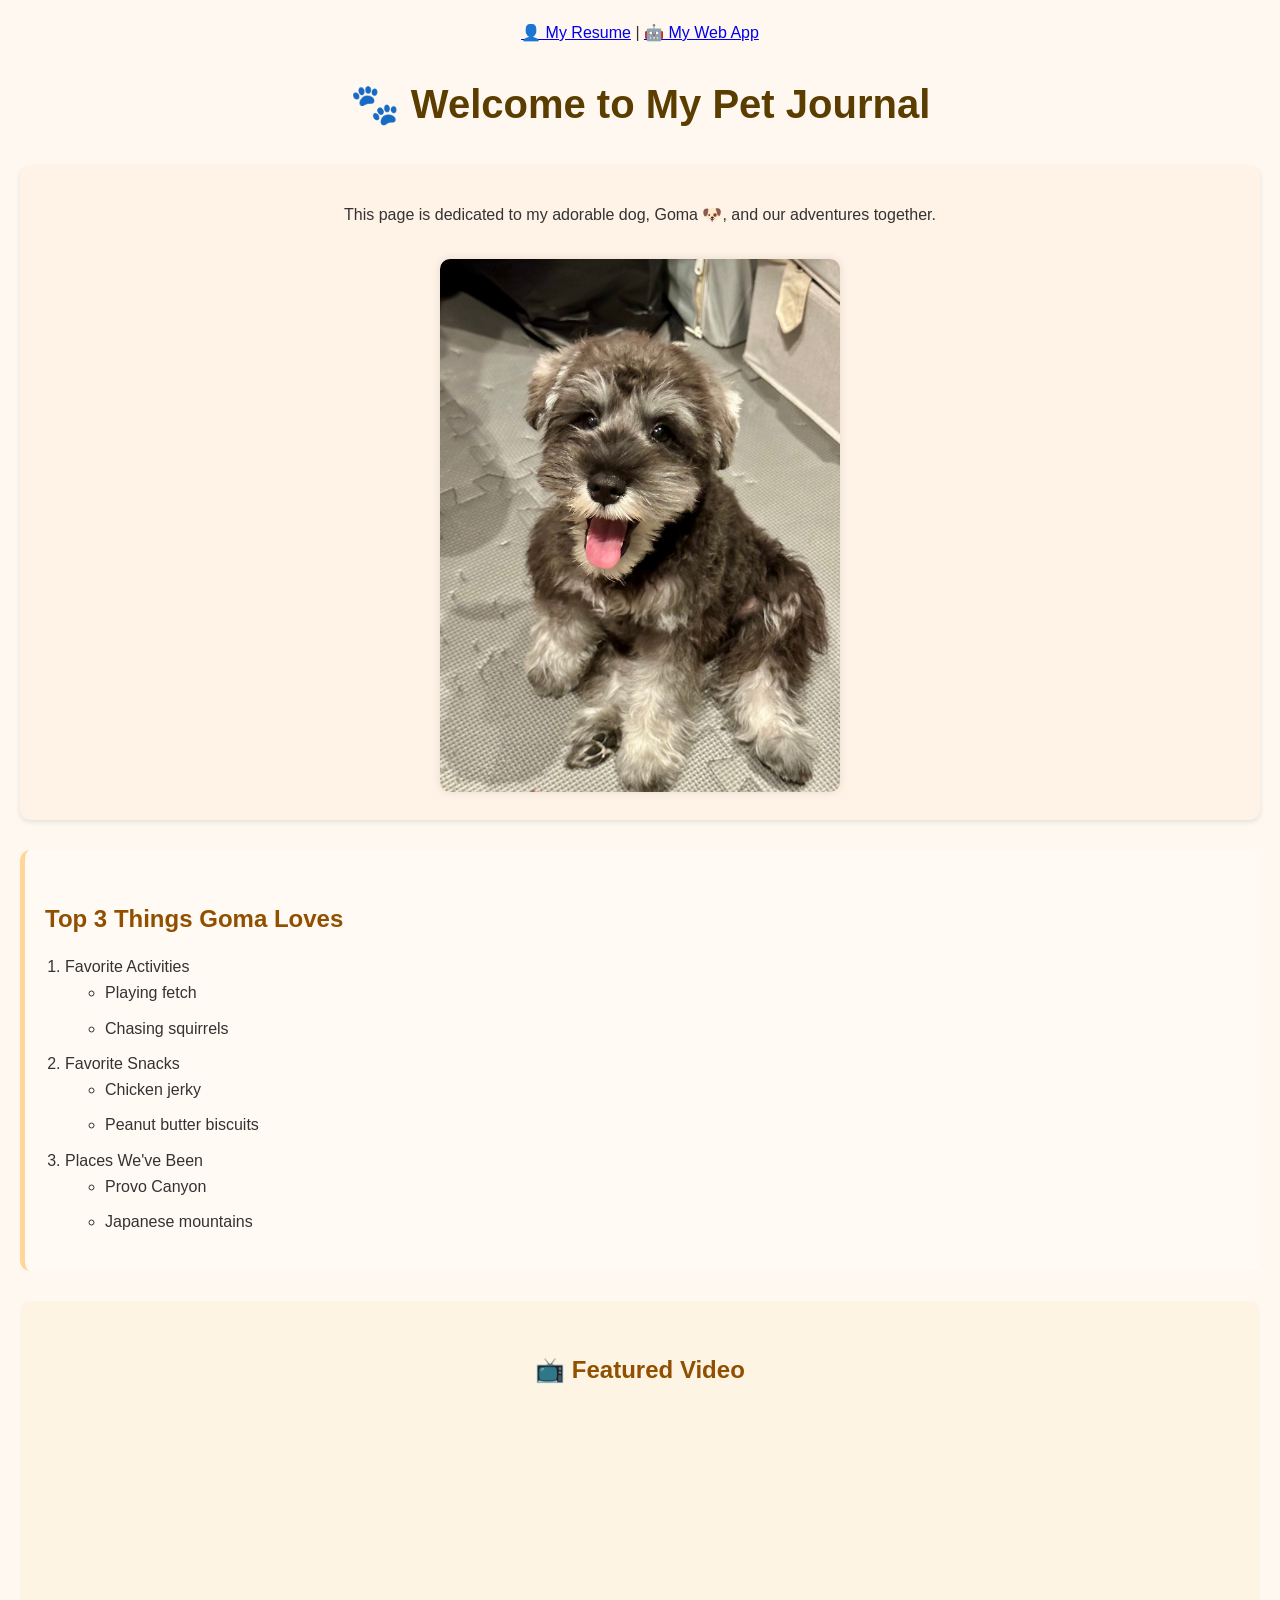
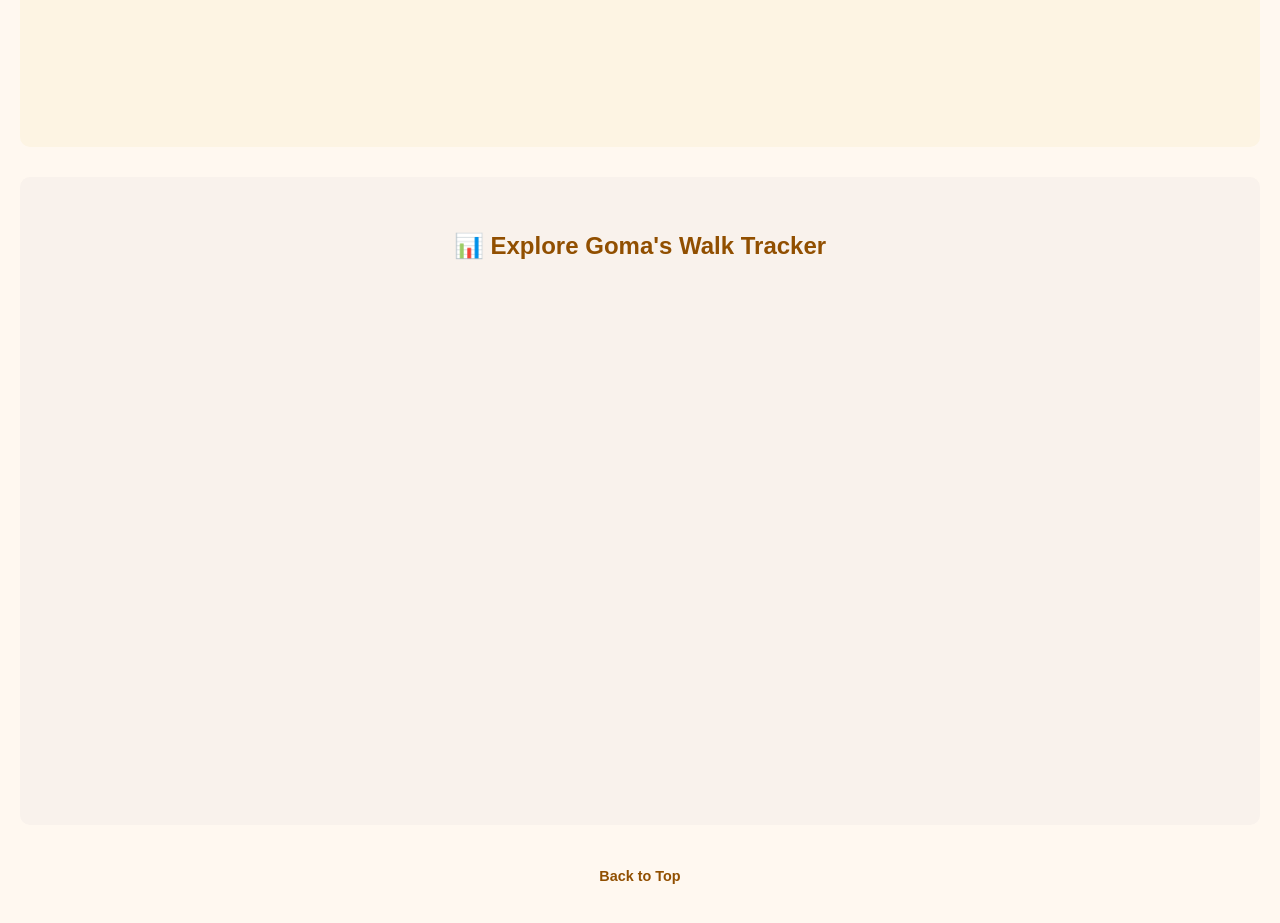
<file: index.html>
<!DOCTYPE html>
<html lang="en">
<head>
  <meta charset="UTF-8" />
  <meta name="viewport" content="width=device-width, initial-scale=1.0" />
  <title>My Pet Journal</title>
  <link rel="stylesheet" href="custom.css" />
</head>
<body>
  <div id="top"></div>

  <!-- 🧭 Navigation -->
  <nav style="text-align: center; margin-bottom: 20px;">
    <a href="resume.html">👤 My Resume</a> |
    <a href="webapp.html">🤖 My Web App</a>
  </nav>

  <h1>🐾 Welcome to My Pet Journal</h1>

  <div class="intro-block">
    <p>This page is dedicated to my adorable dog, Goma 🐶, and our adventures together.</p>
    <img src="images/space.jpg" alt="Goma in the park" width="400" />
  </div>

  <div class="list-block">
    <h2>Top 3 Things Goma Loves</h2>
    <ol>
      <li>Favorite Activities
        <ul>
          <li>Playing fetch</li>
          <li>Chasing squirrels</li>
        </ul>
      </li>
      <li>Favorite Snacks
        <ul>
          <li>Chicken jerky</li>
          <li>Peanut butter biscuits</li>
        </ul>
      </li>
      <li>Places We've Been
        <ul>
          <li>Provo Canyon</li>
          <li>Japanese mountains</li>
        </ul>
      </li>
    </ol>
  </div>

  <div id="myvideo" class="video-block">
    <h2>📺 Featured Video</h2>
    <iframe width="560" height="315" src="https://www.youtube.com/embed/tgbNymZ7vqY" frameborder="0" allowfullscreen></iframe>
  </div>

  <div class="tableau-block">
    <h2>📊 Explore Goma's Walk Tracker</h2>
    <div class='tableauPlaceholder' id='viz1744667338880' style='position: relative; width: 700px; height: 525px; margin: auto;'>
      <noscript>
        <a href='#'>
          <img alt='工作表 1 ' src='https://public.tableau.com/static/images/Go/GomaWalkTracker/1/1_rss.png' style='border: none' />
        </a>
      </noscript>
      <object class='tableauViz' style='display:none;'>
        <param name='host_url' value='https%3A%2F%2Fpublic.tableau.com%2F' />
        <param name='embed_code_version' value='3' />
        <param name='site_root' value='' />
        <param name='name' value='GomaWalkTracker/1' />
        <param name='tabs' value='no' />
        <param name='toolbar' value='yes' />
        <param name='static_image' value='https://public.tableau.com/static/images/Go/GomaWalkTracker/1/1.png' />
        <param name='animate_transition' value='yes' />
        <param name='display_static_image' value='yes' />
        <param name='display_spinner' value='yes' />
        <param name='display_overlay' value='yes' />
        <param name='display_count' value='yes' />
        <param name='language' value='zh-CN' />
      </object>
    </div>
    <script type='text/javascript'>
      var divElement = document.getElementById('viz1744667338880');
      var vizElement = divElement.getElementsByTagName('object')[0];
      vizElement.style.width = '700px';
      vizElement.style.height = '525px';
      var scriptElement = document.createElement('script');
      scriptElement.src = 'https://public.tableau.com/javascripts/api/viz_v1.js';
      vizElement.parentNode.insertBefore(scriptElement, vizElement);
    </script>
  </div>

  <footer>
    <p><a href="#top">Back to Top</a></p>
  </footer>
</body>
</html>
</file>
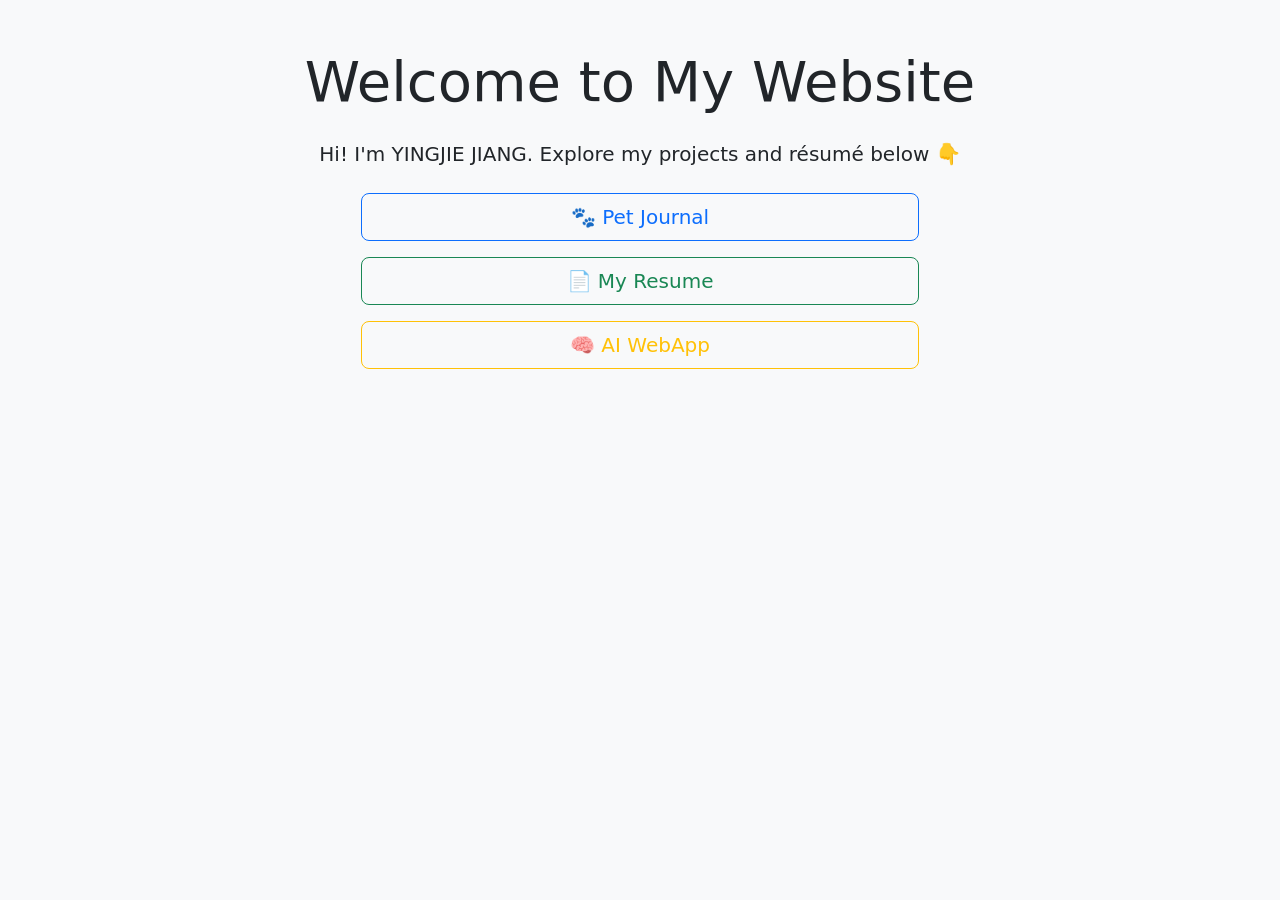
<file: bootstrap.html>
<!DOCTYPE html>
<html lang="en">
<head>
  <meta charset="UTF-8" />
  <meta name="viewport" content="width=device-width, initial-scale=1.0" />
  <title>Welcome - YINGJIE JIANG</title>
  <link href="https://cdn.jsdelivr.net/npm/bootstrap@5.3.2/dist/css/bootstrap.min.css" rel="stylesheet">
</head>
<body class="bg-light text-center p-5">
  <div class="container">
    <h1 class="display-4 mb-4">Welcome to My Website</h1>
    <p class="lead">Hi! I'm <strong>YINGJIE JIANG</strong>. Explore my projects and résumé below 👇</p>

    <div class="d-grid gap-3 col-6 mx-auto mt-4">
      <a class="btn btn-outline-primary btn-lg" href="index.html">🐾 Pet Journal</a>
      <a class="btn btn-outline-success btn-lg" href="resume.html">📄 My Resume</a>
      <a class="btn btn-outline-warning btn-lg" href="webapp.html">🧠 AI WebApp</a>
    </div>
  </div>
</body>
</html>
</file>
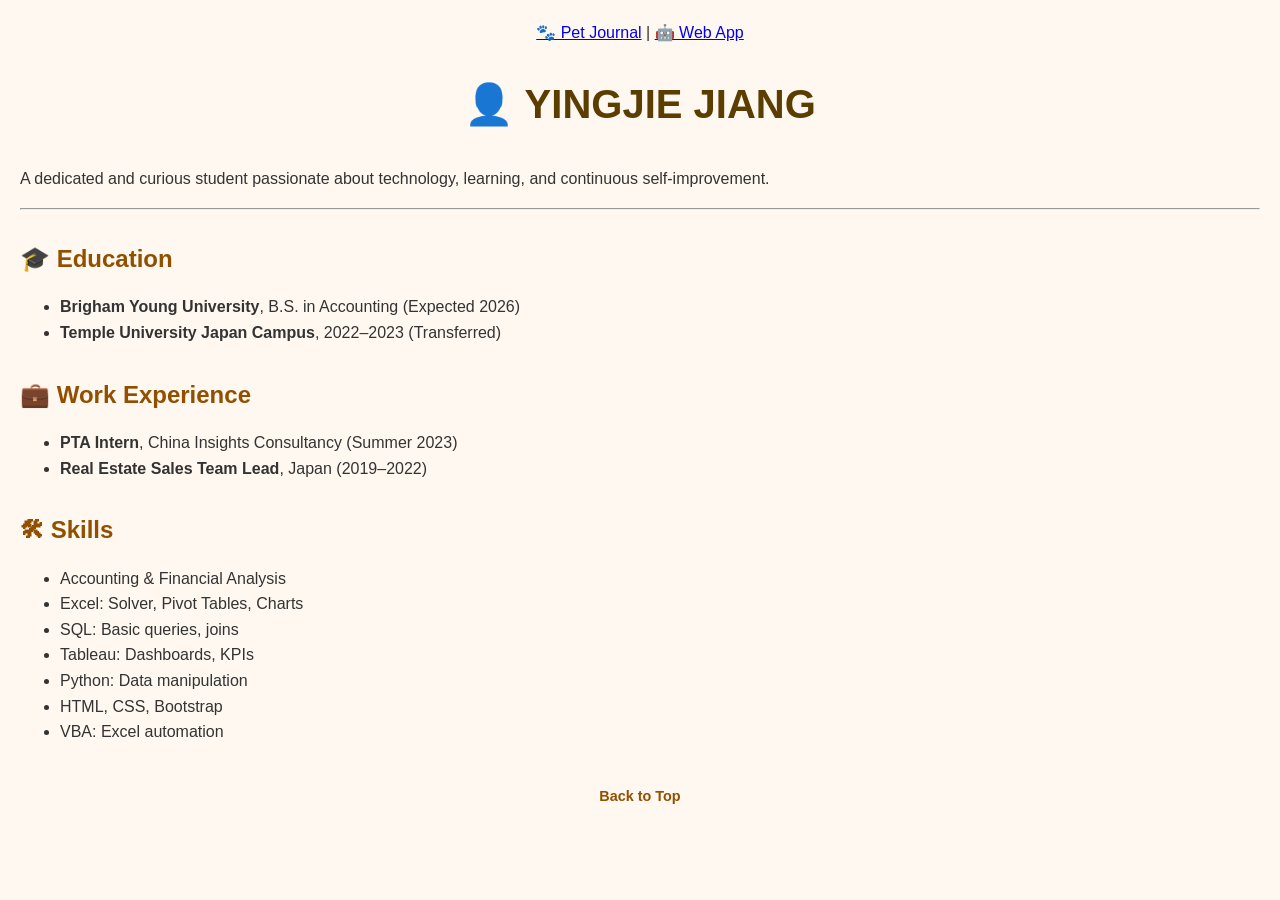
<file: resume.html>
<!DOCTYPE html>
<html lang="en">
<head>
  <meta charset="UTF-8" />
  <meta name="viewport" content="width=device-width, initial-scale=1.0"/>
  <title>My Resume</title>
  <link rel="stylesheet" href="custom.css" />
</head>
<body>
  <div id="top"></div>

  <!-- 🧭 Navigation -->
  <nav style="text-align: center; margin-bottom: 20px;">
    <a href="index.html">🐾 Pet Journal</a> |
    <a href="webapp.html">🤖 Web App</a>
  </nav>

  <h1>👤 YINGJIE JIANG</h1>
  <p>A dedicated and curious student passionate about technology, learning, and continuous self-improvement.</p>

  <hr />

  <h2>🎓 Education</h2>
  <ul>
    <li><strong>Brigham Young University</strong>, B.S. in Accounting (Expected 2026)</li>
    <li><strong>Temple University Japan Campus</strong>, 2022–2023 (Transferred)</li>
  </ul>

  <h2>💼 Work Experience</h2>
  <ul>
    <li><strong>PTA Intern</strong>, China Insights Consultancy (Summer 2023)</li>
    <li><strong>Real Estate Sales Team Lead</strong>, Japan (2019–2022)</li>
  </ul>

  <h2>🛠 Skills</h2>
  <ul>
    <li>Accounting & Financial Analysis</li>
    <li>Excel: Solver, Pivot Tables, Charts</li>
    <li>SQL: Basic queries, joins</li>
    <li>Tableau: Dashboards, KPIs</li>
    <li>Python: Data manipulation</li>
    <li>HTML, CSS, Bootstrap</li>
    <li>VBA: Excel automation</li>
  </ul>

  <footer>
    <p><a href="#top">Back to Top</a></p>
  </footer>
</body>
</html>
</file>
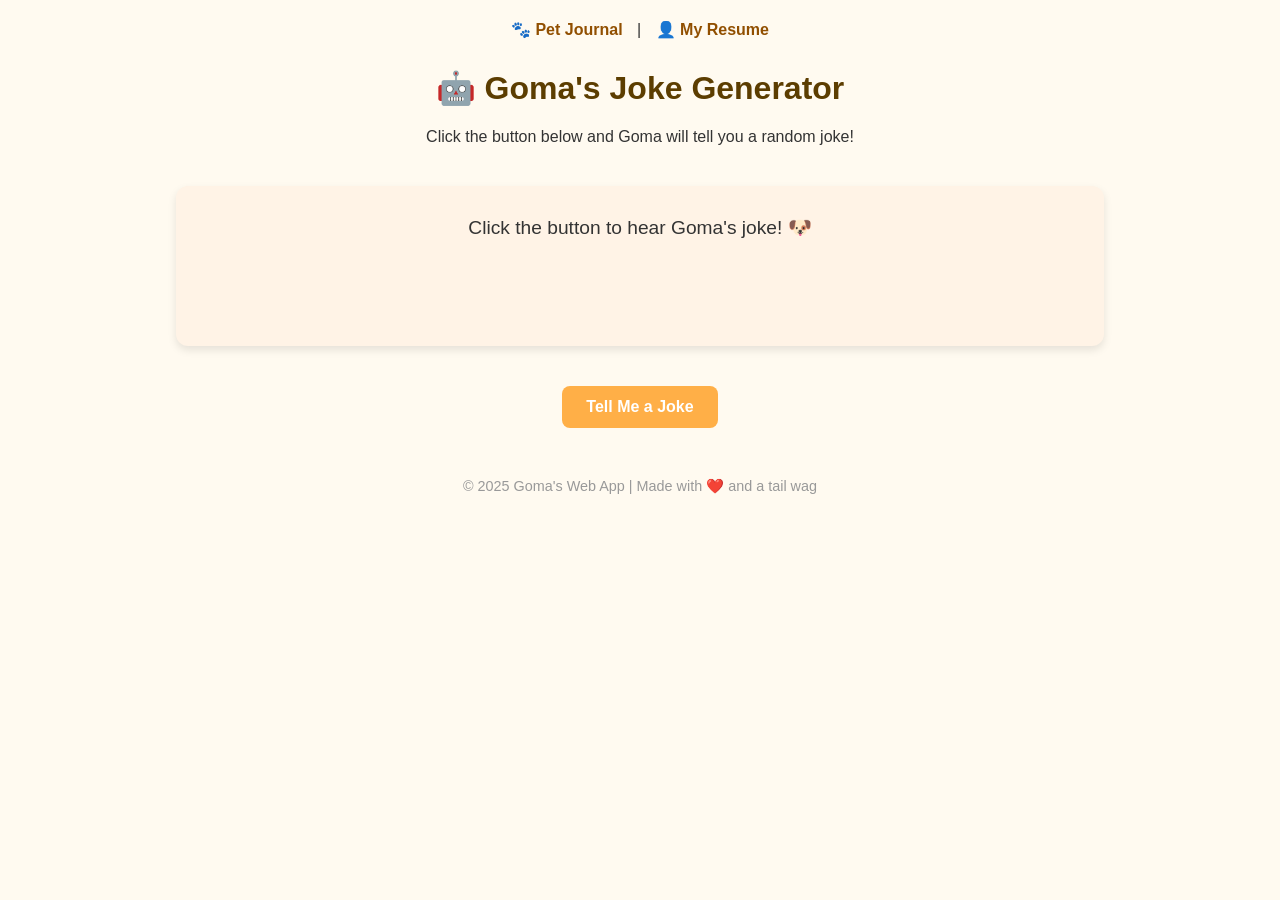
<file: webapp.html>
<!DOCTYPE html>
<html lang="en">
<head>
  <meta charset="UTF-8" />
  <meta name="viewport" content="width=device-width, initial-scale=1.0"/>
  <title>Goma's Joke Generator</title>
  <style>
    body {
      font-family: 'Segoe UI', Tahoma, Geneva, Verdana, sans-serif;
      background-color: #fffaf0;
      color: #333;
      margin: 0;
      padding: 20px;
      text-align: center;
    }

    nav {
      margin-bottom: 30px;
    }

    nav a {
      margin: 0 10px;
      text-decoration: none;
      color: #914f00;
      font-weight: bold;
    }

    h1 {
      color: #5c3d00;
    }

    .joke-box {
      background-color: #fff3e6;
      border-radius: 12px;
      padding: 30px;
      margin: 40px auto;
      width: 70%;
      box-shadow: 0 4px 8px rgba(0,0,0,0.1);
      font-size: 1.2em;
      transition: all 0.3s ease-in-out;
      min-height: 100px;
    }

    button {
      padding: 12px 24px;
      background-color: #ffaf47;
      border: none;
      border-radius: 8px;
      font-size: 1em;
      font-weight: bold;
      color: white;
      cursor: pointer;
      transition: background-color 0.3s ease;
    }

    button:hover {
      background-color: #e59500;
    }

    footer {
      margin-top: 50px;
      font-size: 0.9em;
      color: #999;
    }
  </style>
</head>
<body>

  <!-- 🧭 Navigation -->
  <nav>
    <a href="index.html">🐾 Pet Journal</a> |
    <a href="resume.html">👤 My Resume</a>
  </nav>

  <h1>🤖 Goma's Joke Generator</h1>
  <p>Click the button below and Goma will tell you a random joke!</p>

  <div class="joke-box" id="joke">
    Click the button to hear Goma's joke! 🐶
  </div>

  <button onclick="showJoke()">Tell Me a Joke</button>

  <footer>
    <p>&copy; 2025 Goma's Web App | Made with ❤️ and a tail wag</p>
  </footer>

  <script>
    const jokes = [
      "Why did the dog sit in the shade? Because he didn’t want to be a hot dog!",
      "What do you call a cold dog? A chili dog!",
      "What did the tree say to the dog? Bark!",
      "Why did Goma bring toilet paper to the party? Because he was a party pooper!",
      "I asked Goma if he wanted to go for a walk... he said pawsitively!"
    ];

    function showJoke() {
      const randomIndex = Math.floor(Math.random() * jokes.length);
      const jokeText = jokes[randomIndex];
      document.getElementById("joke").textContent = jokeText;
    }
  </script>

</body>
</html>
</file>
<file: custom.css>
/* 通用字体与背景设置 */
body {
    font-family: 'Segoe UI', Tahoma, Geneva, Verdana, sans-serif;
    background-color: #fff8f0;
    color: #333;
    margin: 0;
    padding: 20px;
    line-height: 1.6;
  }
  
  /* 顶部标题 */
  h1 {
    text-align: center;
    color: #5c3d00;
    font-size: 2.5em;
    margin-bottom: 30px;
  }
  
  /* 副标题 */
  h2 {
    color: #914f00;
    margin-top: 30px;
    margin-bottom: 15px;
  }
  
  /* 引言区 */
  .intro-block {
    text-align: center;
    background-color: #fff2e6;
    padding: 20px;
    border-radius: 10px;
    margin-bottom: 30px;
    box-shadow: 0 2px 5px rgba(0,0,0,0.1);
  }
  
  .intro-block img {
    margin-top: 15px;
    border-radius: 10px;
    box-shadow: 0 0 10px rgba(0,0,0,0.1);
  }
  
  /* 列表区域 */
  .list-block {
    background-color: #fffaf3;
    padding: 20px;
    border-left: 5px solid #ffd699;
    border-radius: 10px;
  }
  
  .list-block ol {
    padding-left: 20px;
  }
  
  .list-block li {
    margin-bottom: 10px;
  }
  
  /* 视频区域 */
  .video-block {
    background-color: #fdf4e3;
    padding: 20px;
    border-radius: 10px;
    text-align: center;
    margin-top: 30px;
  }
  
  .video-block iframe {
    border-radius: 10px;
  }
  
  /* Tableau 区块 */
  .tableau-block {
    background-color: #f9f2ec;
    padding: 20px;
    border-radius: 10px;
    margin-top: 30px;
    text-align: center;
  }
  
  /* 页脚 */
  footer {
    margin-top: 40px;
    text-align: center;
    font-size: 0.9em;
    color: #888;
  }
  
  footer a {
    color: #914f00;
    text-decoration: none;
    font-weight: bold;
  }
  
  footer a:hover {
    text-decoration: underline;
  }
</file>
